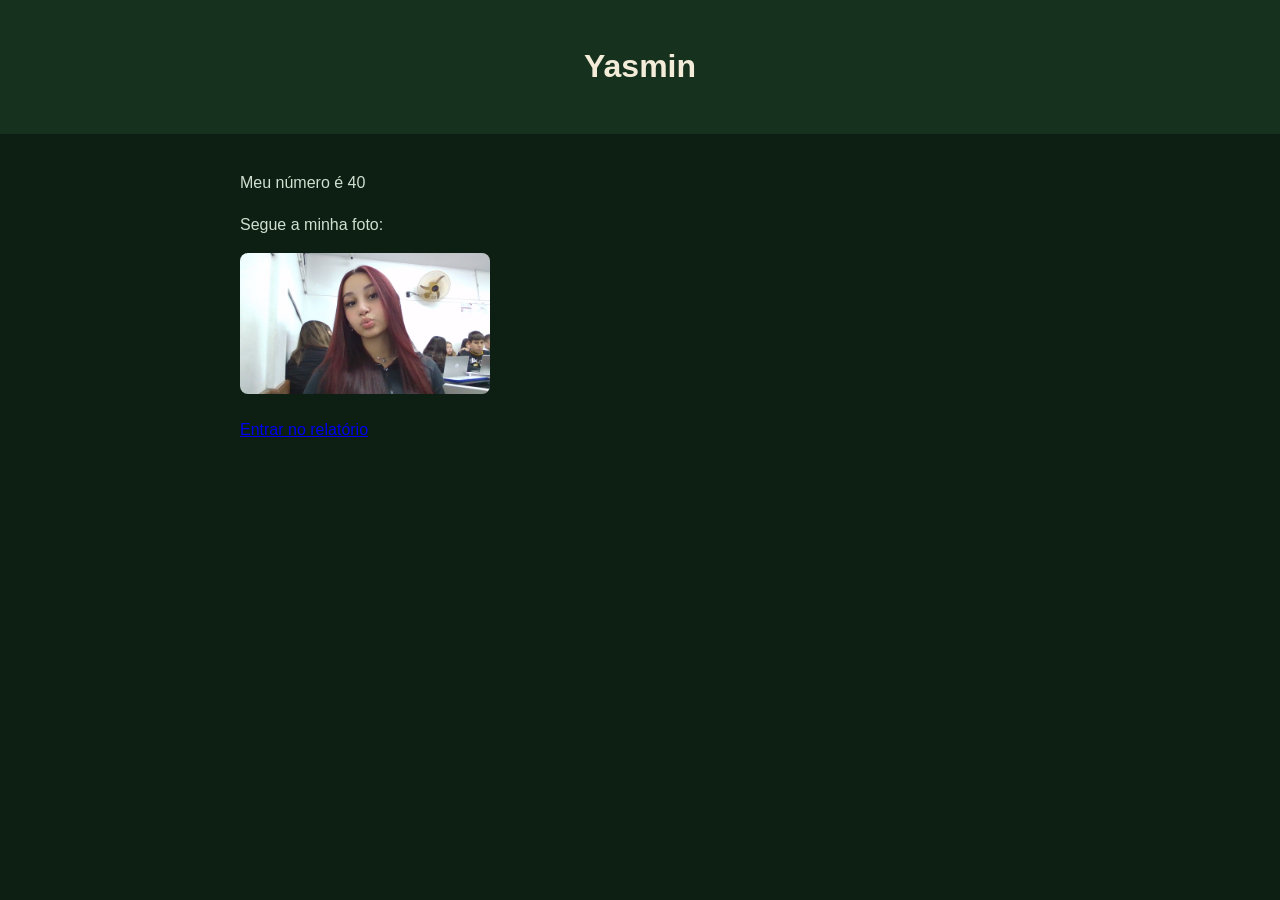
<file: index.html>
<!DOCTYPE html>
<html lang="pt-BR">
<head>
<meta charset="UTF-8">
<title>Yasmin</title>
<link rel="stylesheet" href="style.css">
</head>
<body>
<header>
  <h1>Yasmin</h1>
</header>

<main>
  <p>Meu número é 40</p>
  <p>Segue a minha foto:</p>
  <img src="/IMG_20260504_112530.jpg" alt="foto da yasmin">
  <p><a href="agrinho.html">Entrar no relatório</a></p>
</main>

</body>
</html>
</file>
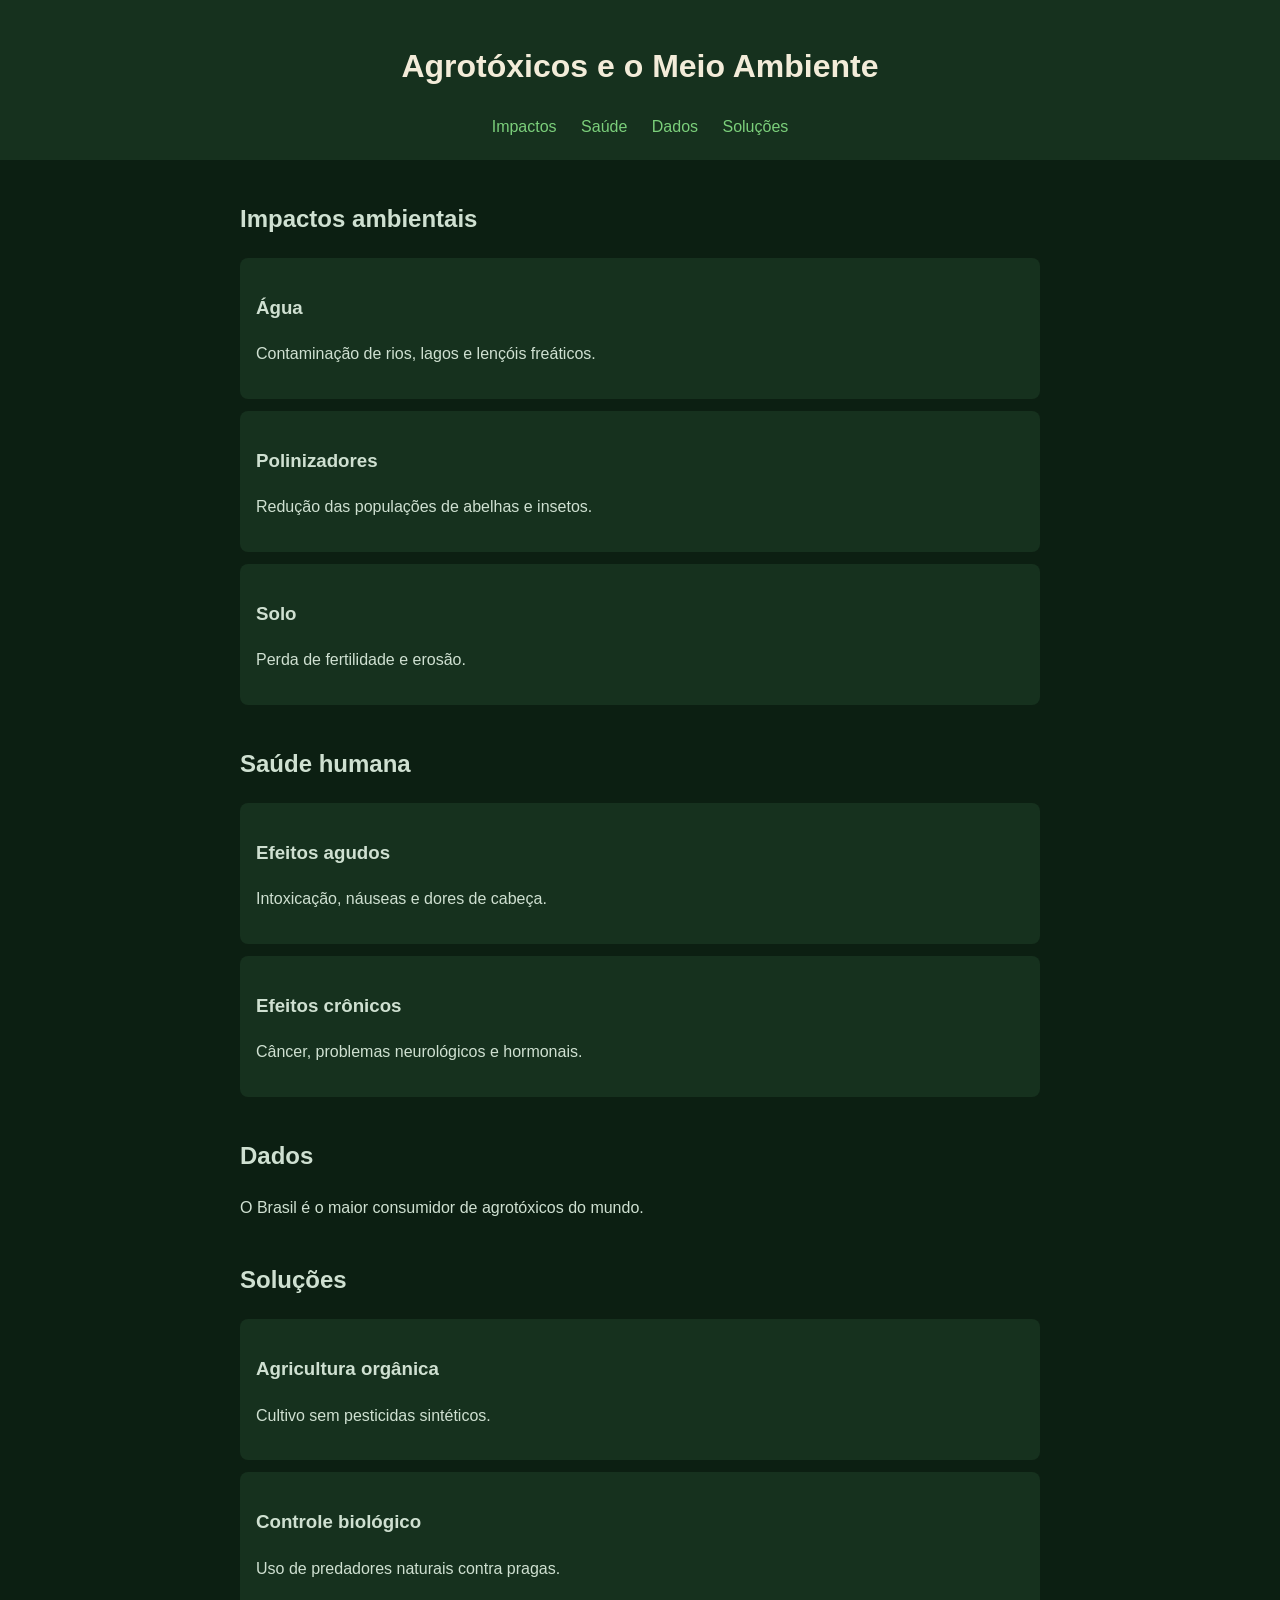
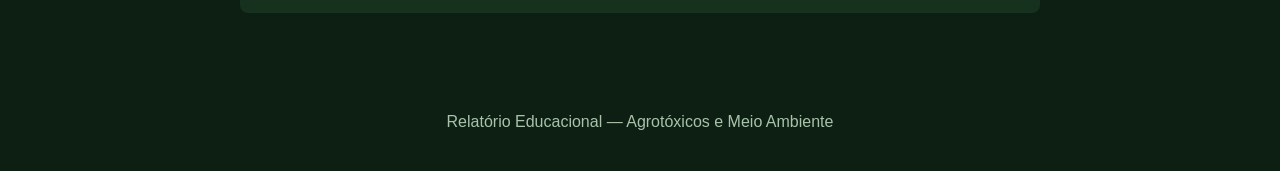
<file: agrinho.html>
<!DOCTYPE html>
<html lang="pt-BR">
<head>
<meta charset="UTF-8">
<title>Agrotóxicos e o Meio Ambiente</title>
<link rel="stylesheet" href="style.css">
</head>
<body>
<header>
  <h1>Agrotóxicos e o Meio Ambiente</h1>
  <nav>
    <a href="#impactos">Impactos</a>
    <a href="#saude">Saúde</a>
    <a href="#dados">Dados</a>
    <a href="#solucoes">Soluções</a>
  </nav>
</header>

<main>
  <section id="impactos">
    <h2>Impactos ambientais</h2>
    <article><h3>Água</h3><p>Contaminação de rios, lagos e lençóis freáticos.</p></article>
    <article><h3>Polinizadores</h3><p>Redução das populações de abelhas e insetos.</p></article>
    <article><h3>Solo</h3><p>Perda de fertilidade e erosão.</p></article>
  </section>

  <section id="saude">
    <h2>Saúde humana</h2>
    <article><h3>Efeitos agudos</h3><p>Intoxicação, náuseas e dores de cabeça.</p></article>
    <article><h3>Efeitos crônicos</h3><p>Câncer, problemas neurológicos e hormonais.</p></article>
  </section>

  <section id="dados">
    <h2>Dados</h2>
    <p>O Brasil é o maior consumidor de agrotóxicos do mundo.</p>
  </section>

  <section id="solucoes">
    <h2>Soluções</h2>
    <article><h3>Agricultura orgânica</h3><p>Cultivo sem pesticidas sintéticos.</p></article>
    <article><h3>Controle biológico</h3><p>Uso de predadores naturais contra pragas.</p></article>
  </section>
</main>

<footer>
  <p>Relatório Educacional — Agrotóxicos e Meio Ambiente</p>
</footer>
</body>
</html>
</file>
<file: style.css>
body {
  margin: 0;
  background: #0c1f12;
  color: #cfe0d1;
  font-family: Arial, sans-serif;
  line-height: 1.6;
}

header {
  background: #16311e;
  padding: 20px;
  text-align: center;
}

header h1 {
  color: #f3ecd9;
}

nav a {
  color: #7bcf7b;
  margin: 0 10px;
  text-decoration: none;
}

main {
  max-width: 800px;
  margin: 0 auto;
  padding: 20px;
}

section {
  margin-bottom: 40px;
}

article {
  background: #16311e;
  border-radius: 8px;
  padding: 16px;
  margin-bottom: 12px;
}

img {
  max-width: 250px;
  border-radius: 8px;
}

footer {
  text-align: center;
  padding: 20px;
  color: #a9c2ab;
}
</file>
